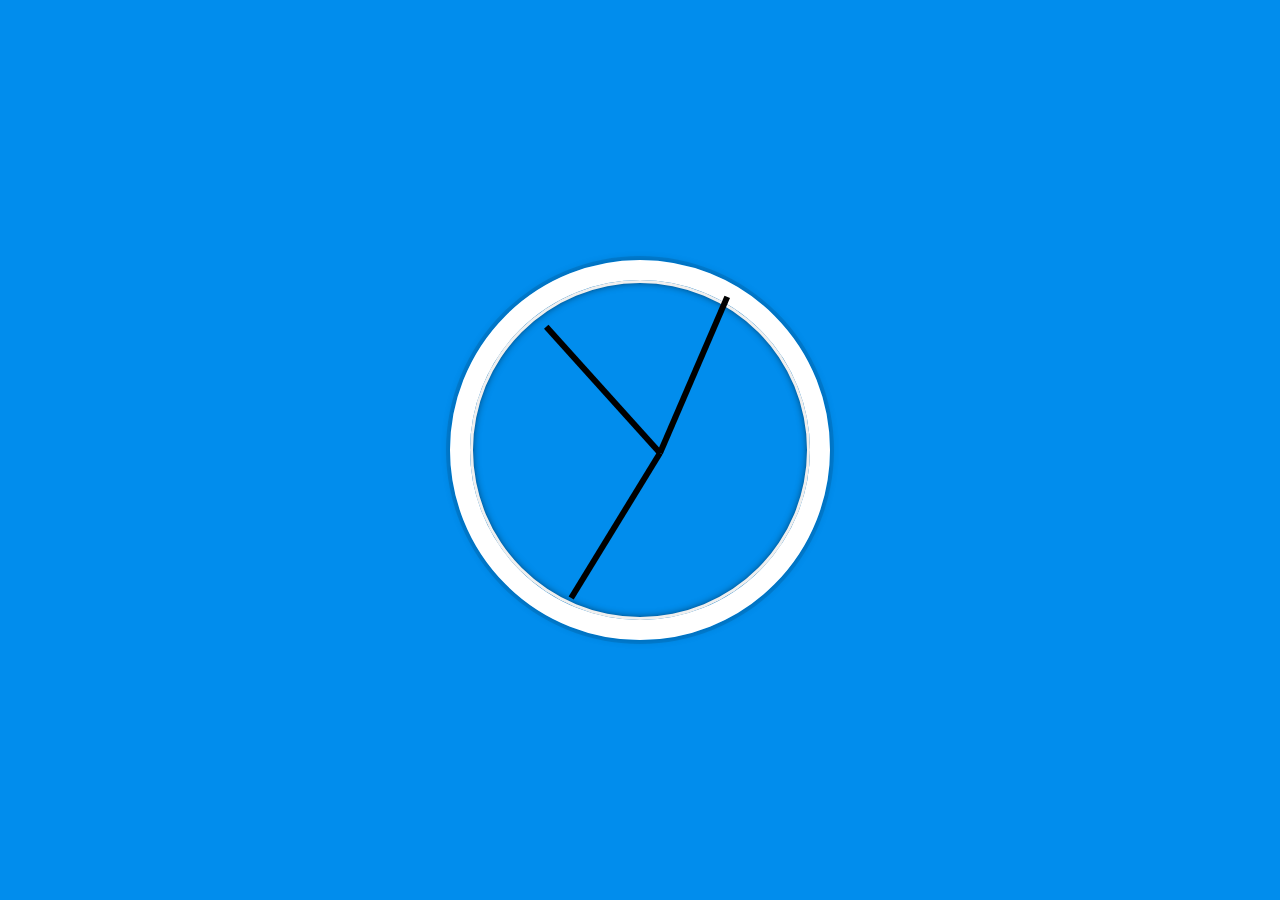
<file: 02 - JS and CSS Clock/index.html>
<!DOCTYPE html>
<html lang="en">
<head>
    <meta charset="UTF-8">
    <meta http-equiv="X-UA-Compatible" content="IE=edge">
    <meta name="viewport" content="width=device-width, initial-scale=1.0">
    <title>Document</title>
    <link rel="stylesheet" href="style.css">
</head>
<body>
    <div class="clock">
        <div class="colock-face">
            <div class="hand hour-hand"></div>
            <div class="hand min-hand"></div>
            <div class="hand second-hand"></div>
        </div>
    </div>
    
    <script>
     const minsHand = document.querySelector('.min-hand');
     const secondHand = document.querySelector('.second-hand');
     const hourHand = document.querySelector('.hour-hand');

    function setDate() {
    const now = new Date();

    const seconds = now.getSeconds();
    const secondsDegrees = ((seconds / 60) * 360) + 90;
    secondHand.style.transform = `rotate(${secondsDegrees}deg)`;

    const mins = now.getMinutes();
    const minsDegrees = ((mins / 60) * 360) + ((seconds/60)*6) + 90;
    minsHand.style.transform = `rotate(${minsDegrees}deg)`;

    const hour = now.getHours();
    const hourDegrees = ((hour / 12) * 360) + ((mins/60)*30) + 90;
    hourHand.style.transform = `rotate(${hourDegrees}deg)`;
  }

  setInterval(setDate, 1000);

  setDate();


    </script>
</body>
</html>
</file>
<file: 02 - JS and CSS Clock/style.css>
html {
  background: #018ded url(https://unsplash.it/1500/1000?image=881&blur=5);
  background-size: cover;
  font-family: "helvetica neue";
  text-align: center;
  font-size: 10px;
}

body {
  margin: 0;
  font-size: 2rem;
  display: flex;
  flex: 1;
  min-height: 100vh;
  align-items: center;
}

.clock {
  width: 30rem;
  height: 30rem;
  border: 20px solid white;
  border-radius: 50%;
  margin: 50px auto;
  position: relative;
  padding: 2rem;
  box-shadow: 0 0 0 4px rgba(0, 0, 0, 0.1), inset 0 0 0 3px #efefef,
    inset 0 0 10px black, 0 0 10px rgba(0, 0, 0, 0.2);
}

.clock-face {
  position: relative;
  width: 100%;
  height: 100%;
  transform: translate(-3px);
}

.hand {
  width: 50%;
  height: 6px;
  background: black;
  position: absolute;
  top: 50%;
  transform-origin: 100%;
  transform: rotate(90deg);
  transition: all 0.05s;
  transition-timing-function: cubic-bezier(0.1, 2.7, 0.58, 1);
}
</file>
